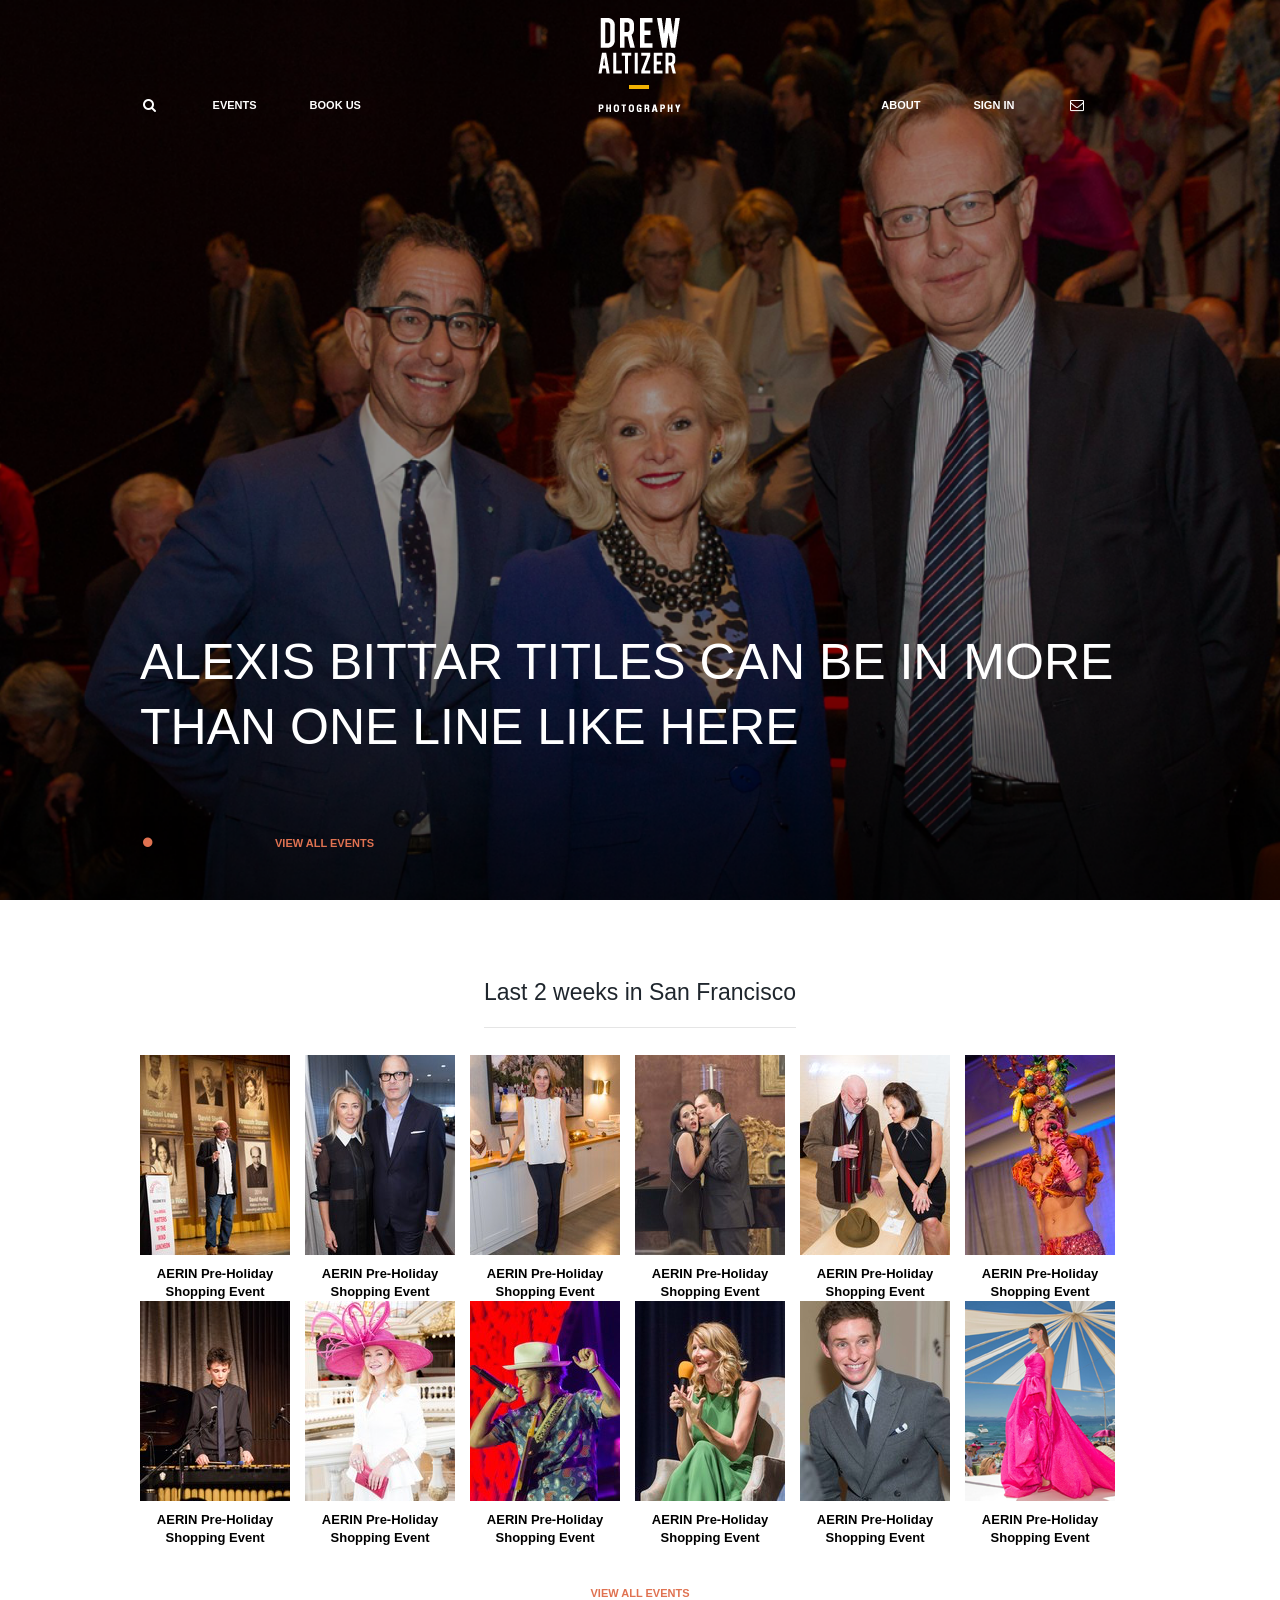
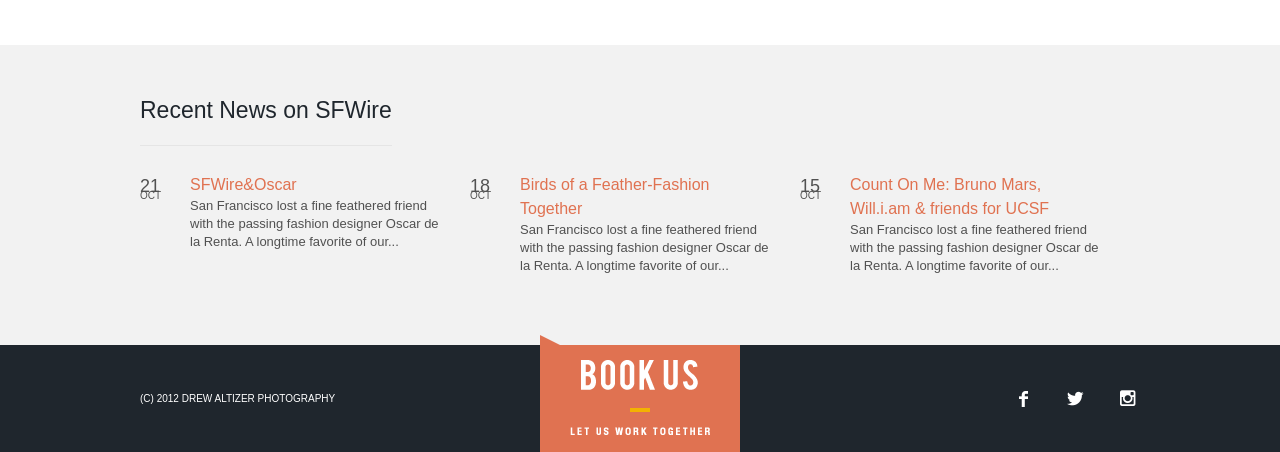
<file: projects/drew/index.html>
<!DOCTYPE html5>
<html>
<head>
  <meta charset="UTF-8"/>
  <!--<meta name="viewport" content="width=device-width, initial-scale=0">-->
  <link rel=stylesheet href="stylesheets/screen.css">
</head>
<body>
 <div class="wrapper">

   <header class="header" id="header">
    <div class="container row">
    	<a class="logo-link" id="logo-link" href="#"><img id="logo" src="images/logo-white.png"/></a>
        <nav class="navigation" id="menu">
        	 <a  class="left nav__item nav__icon" href="#search"><i class="demo-icon icon-search"></i></a>
        	 <a  class="left nav__item" href="#events">events</a>
        	 <a  class="left nav__item" href="#book-us">book us</a>
        	 <a  class="right nav__item nav__icon" href="#mail"><i class="demo-icon icon-mail"></i></a>
        	 <a  class="right nav__item" href="#sign-in">sign in</a>
        	 <a  class="right nav__item" href="#about">about</a>
        </nav>
    </div>
   </header>
  <div class="top-section">
  	<div class="container">
  		<h1>Alexis Bittar titles can be in more than one line like here</h1>
  		<a class="top-section__link top-section__link_circle  view-all-link" href="#events"><i class="demo-icon icon-circle"></i></a>
  	    <a class="top-section__link view-all-link" href="#events">view all events</a>
  	</div>
    <div class="flexslider top-section__flexslider">
      <ul class="slides">
        <li style="background-image: url(trash/header.png);">
        </li>
        <li style="background-image: url(trash/header.png);">
        </li>
        <li style="background-image: url(trash/header.png);">
        </li>
        <li style="background-image: url(trash/header.png);">
        </li>
      </ul>
    </div>
  </div>
  
  <div class="event-block" id="events">
  	<div class="container">
  		<h2>Last 2 weeks in San Francisco</h2>
  		<div class="row">
  			<div class="col-6">
  				<img src="trash/news1.png" class="event-block__img"/>
  				<a href="#">AERIN Pre-Holiday Shopping Event</a>
  			</div>
  			<div class="col-6">
  				<img src="trash/news2.png" class="event-block__img"/>
  				<a href="#">AERIN Pre-Holiday Shopping Event</a>
  			</div>
  			<div class="col-6">
  				<img src="trash/news3.png" class="event-block__img"/>
  				<a href="#">AERIN Pre-Holiday Shopping Event</a>
  			</div>
  			<div class="col-6">
  				<img src="trash/news4.png" class="event-block__img"/>
  				<a href="#">AERIN Pre-Holiday Shopping Event</a>
  			</div>
  			<div class="col-6">
  				<img src="trash/news5.png" class="event-block__img"/>
  				<a href="#">AERIN Pre-Holiday Shopping Event</a>
  			</div>
  			<div class="col-6">
  				<img src="trash/news6.png" class="event-block__img"/>
  				<a href="#">AERIN Pre-Holiday Shopping Event</a>
  			</div>
  			<div class="col-6">
  				<img src="trash/news7.png" class="event-block__img"/>
  				<a href="#">AERIN Pre-Holiday Shopping Event</a>
  			</div>
  			<div class="col-6">
  				<img src="trash/news8.png" class="event-block__img"/>
  				<a href="#">AERIN Pre-Holiday Shopping Event</a>
  			</div>
  			<div class="col-6">
  				<img src="trash/news9.png" class="event-block__img"/>
  				<a href="#">AERIN Pre-Holiday Shopping Event</a>
  			</div>
  			<div class="col-6">
  				<img src="trash/news10.png" class="event-block__img"/>
  				<a href="#">AERIN Pre-Holiday Shopping Event</a>
  			</div>
  			<div class="col-6">
  				<img src="trash/news11.png" class="event-block__img"/>
  				<a href="#">AERIN Pre-Holiday Shopping Event</a>
  			</div>
  			<div class="col-6">
  				<img src="trash/news12.png" class="event-block__img"/>
  				<a href="#">AERIN Pre-Holiday Shopping Event</a>
  			</div>
  		</div>
  		<a class="view-all-link event-block__link" href="#">view all events</a>
  	</div>
  </div>
  <div class="news-block">
  	<div class="container row">
  		<h2>Recent News on SFWire</h2>
  		<div class="row">
  			<div class="col-3">
  			   <span class="news-block__data left">21 <span class="data-month">oct</span></span>
  			   <div class="news-block__text left">
  			   	<a href="#"><h3>SFWire&Oscar</h3></a>
  			   	<span>San Francisco lost a fine feathered friend with the passing fashion designer Oscar de la Renta. A longtime favorite of our...</span>
  			   </div>
  		    </div>
  		    <div class="col-3">
  			   <span class="news-block__data left">18 <span class="data-month">oct</span></span>
  			   <div class="news-block__text left">
  			   	<a href="#"><h3>Birds of a Feather-Fashion Together</h3></a>
  			   	<span>San Francisco lost a fine feathered friend with the passing fashion designer Oscar de la Renta. A longtime favorite of our...</span>
  			   </div>
  		    </div>
  		    <div class="col-3 no-margin">
  			   <span class="news-block__data left">15 <span class="data-month">oct</span></span>
  			   <div class="news-block__text left">
  			   	<a href="#"><h3>Count On Me: Bruno Mars, Will.i.am & friends for UCSF</h3></a>
  			   	<span>San Francisco lost a fine feathered friend with the passing fashion designer Oscar de la Renta. A longtime favorite of our...</span>
  			   </div>
  		    </div>
  		</div>
  		
  	</div>
  </div>
  
 </div>
 <footer class="footer row" id="book-us">
 	<div class="container">
 	   <span class="left">(c) 2012 drew altizer photography</span>
 	   <span>
 	   	<a href="#" class="footer__social-icon"><i class="demo-icon icon-instagram"></i></a>
 	   	<a href="#" class="footer__social-icon"><i class="demo-icon icon-twitter"></i></a>
 	   	<a href="#" class="footer__social-icon"><i class="demo-icon icon-facebook"></i></a>
 	   </span>
 	   <img src="images/footer-logo.png" class="footer__logo"/>
    </div>
 </footer>
 <script type="text/javascript" src="javascripts/jquery-1.12.4.min.js"></script>
  <script type="text/javascript" src="javascripts/jquery.flexslider.js"></script>
  <script type="text/javascript" src="javascripts/main.js"></script>
  
</body>
</html>
</file>
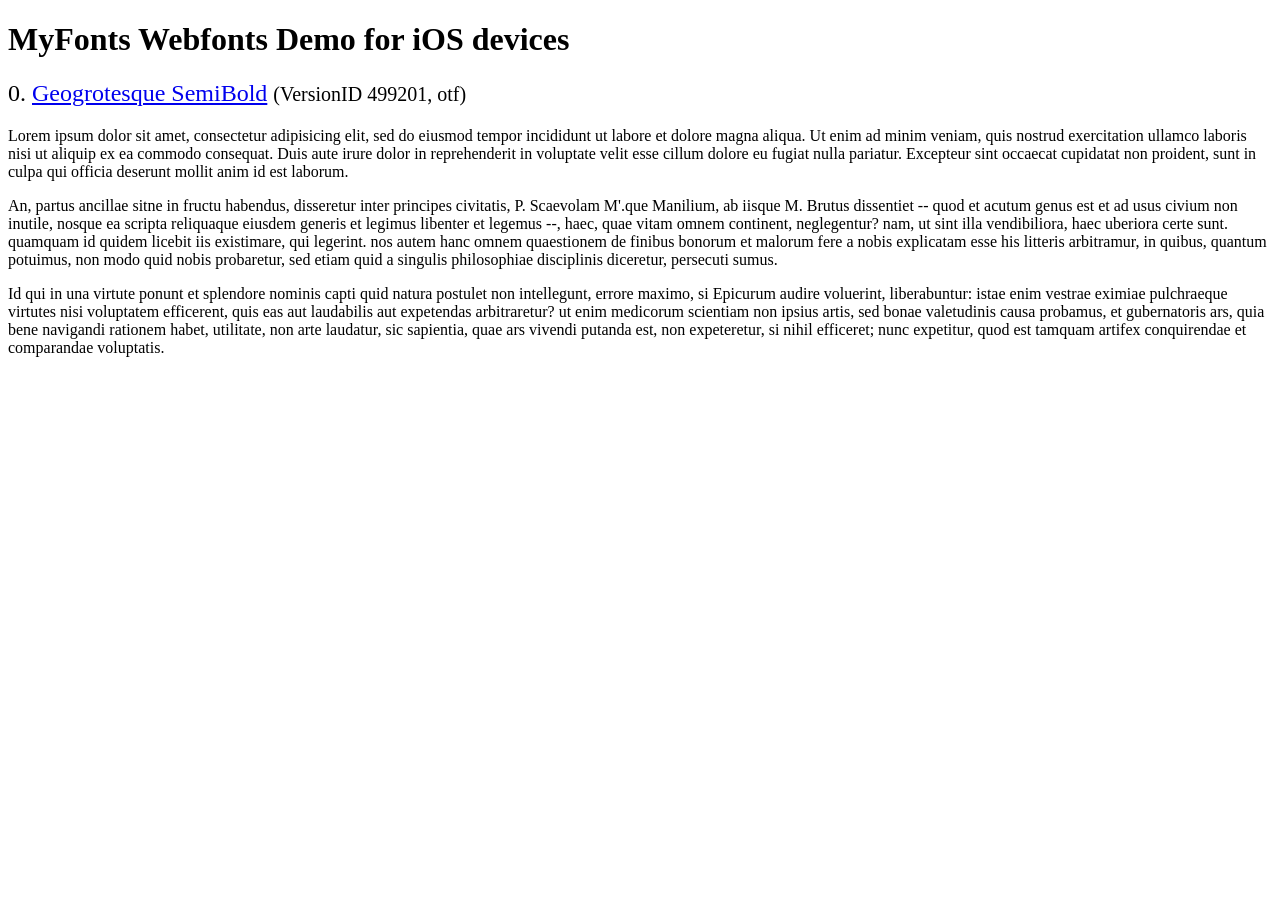
<file: projects/active-box/FlexSlider/woothemes-FlexSlider-9a419a0/demo/fonts/webfonts/geo-semibold/svg/index.html>
<!DOCTYPE html>
<html>
<head>
<title>MyFonts Webfonts Demo for iOS devices</title>
<meta http-equiv="content-type" content="text/html; charset=utf-8" />

<style type="text/css" media="all">

	h2 {
		 font-weight:normal;
	}

		
	@font-face {
		font-family:"Geogrotesque-SemiBold";
		src:url("style_169898.svg#Geogrotesque-SemiBold") format("svg");
	}
	
	.webfont_0 {
		font-family: Geogrotesque-SemiBold;
	}
		
</style>

</head>

<body>

<h1>MyFonts Webfonts Demo for iOS devices</h1>


<h2>0. <span class='webfont_0'><a href='http://new.myfonts.com/search/style::169898/'>Geogrotesque SemiBold</a></span>
<small>(VersionID 499201, otf)</small>
</h2>

<p class='webfont_0'>Lorem ipsum dolor sit amet, consectetur adipisicing elit, sed do eiusmod tempor incididunt ut labore et dolore magna aliqua. Ut enim ad minim veniam, quis nostrud exercitation ullamco laboris nisi ut aliquip ex ea commodo consequat. Duis aute irure dolor in reprehenderit in voluptate velit esse cillum dolore eu fugiat nulla pariatur. Excepteur sint occaecat cupidatat non proident, sunt in culpa qui officia deserunt mollit anim id est laborum.</p>

<p class='webfont_0'>An, partus ancillae sitne in fructu habendus, disseretur inter principes civitatis, P. Scaevolam M'.que Manilium, ab iisque M. Brutus dissentiet -- quod et acutum genus est et ad usus civium non inutile, nosque ea scripta reliquaque eiusdem generis et legimus libenter et legemus --, haec, quae vitam omnem continent, neglegentur? nam, ut sint illa vendibiliora, haec uberiora certe sunt. quamquam id quidem licebit iis existimare, qui legerint. nos autem hanc omnem quaestionem de finibus bonorum et malorum fere a nobis explicatam esse his litteris arbitramur, in quibus, quantum potuimus, non modo quid nobis probaretur, sed etiam quid a singulis philosophiae disciplinis diceretur, persecuti sumus.</p>

<p class='webfont_0'>Id qui in una virtute ponunt et splendore nominis capti quid natura postulet non intellegunt, errore maximo, si Epicurum audire voluerint, liberabuntur: istae enim vestrae eximiae pulchraeque virtutes nisi voluptatem efficerent, quis eas aut laudabilis aut expetendas arbitraretur? ut enim medicorum scientiam non ipsius artis, sed bonae valetudinis causa probamus, et gubernatoris ars, quia bene navigandi rationem habet, utilitate, non arte laudatur, sic sapientia, quae ars vivendi putanda est, non expeteretur, si nihil efficeret; nunc expetitur, quod est tamquam artifex conquirendae et comparandae voluptatis.</p>




</body>
</html>
</file>
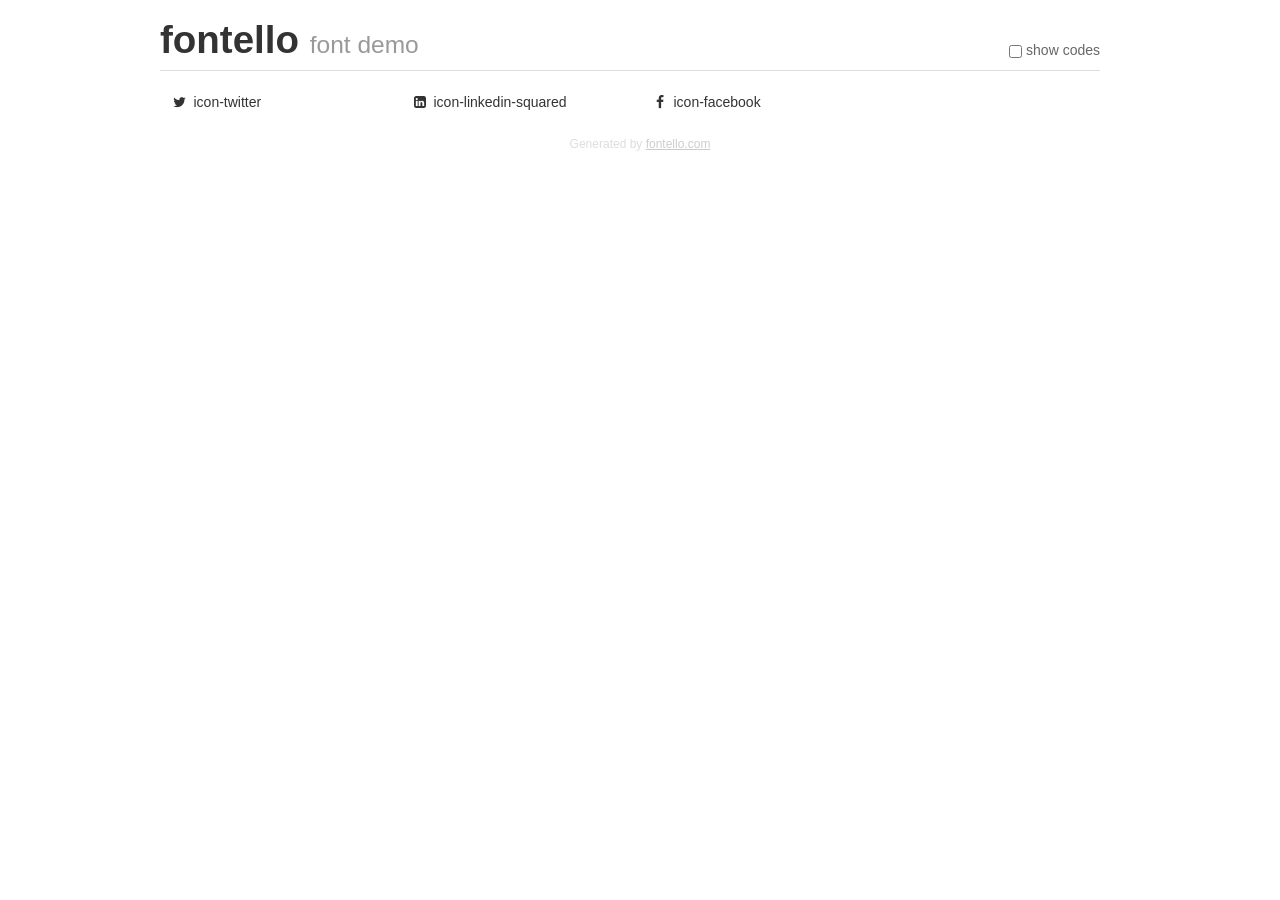
<file: projects/active-box/active-box-icons/demo.html>
<!DOCTYPE html>
<html>
  <head><!--[if lt IE 9]><script language="javascript" type="text/javascript" src="//html5shim.googlecode.com/svn/trunk/html5.js"></script><![endif]-->
    <meta charset="UTF-8"><style>/*
 * Bootstrap v2.2.1
 *
 * Copyright 2012 Twitter, Inc
 * Licensed under the Apache License v2.0
 * http://www.apache.org/licenses/LICENSE-2.0
 *
 * Designed and built with all the love in the world @twitter by @mdo and @fat.
 */
.clearfix {
  *zoom: 1;
}
.clearfix:before,
.clearfix:after {
  display: table;
  content: "";
  line-height: 0;
}
.clearfix:after {
  clear: both;
}
html {
  font-size: 100%;
  -webkit-text-size-adjust: 100%;
  -ms-text-size-adjust: 100%;
}
a:focus {
  outline: thin dotted #333;
  outline: 5px auto -webkit-focus-ring-color;
  outline-offset: -2px;
}
a:hover,
a:active {
  outline: 0;
}
button,
input,
select,
textarea {
  margin: 0;
  font-size: 100%;
  vertical-align: middle;
}
button,
input {
  *overflow: visible;
  line-height: normal;
}
button::-moz-focus-inner,
input::-moz-focus-inner {
  padding: 0;
  border: 0;
}
body {
  margin: 0;
  font-family: "Helvetica Neue", Helvetica, Arial, sans-serif;
  font-size: 14px;
  line-height: 20px;
  color: #333;
  background-color: #fff;
}
a {
  color: #08c;
  text-decoration: none;
}
a:hover {
  color: #005580;
  text-decoration: underline;
}
.row {
  margin-left: -20px;
  *zoom: 1;
}
.row:before,
.row:after {
  display: table;
  content: "";
  line-height: 0;
}
.row:after {
  clear: both;
}
[class*="span"] {
  float: left;
  min-height: 1px;
  margin-left: 20px;
}
.container,
.navbar-static-top .container,
.navbar-fixed-top .container,
.navbar-fixed-bottom .container {
  width: 940px;
}
.span12 {
  width: 940px;
}
.span11 {
  width: 860px;
}
.span10 {
  width: 780px;
}
.span9 {
  width: 700px;
}
.span8 {
  width: 620px;
}
.span7 {
  width: 540px;
}
.span6 {
  width: 460px;
}
.span5 {
  width: 380px;
}
.span4 {
  width: 300px;
}
.span3 {
  width: 220px;
}
.span2 {
  width: 140px;
}
.span1 {
  width: 60px;
}
[class*="span"].pull-right,
.row-fluid [class*="span"].pull-right {
  float: right;
}
.container {
  margin-right: auto;
  margin-left: auto;
  *zoom: 1;
}
.container:before,
.container:after {
  display: table;
  content: "";
  line-height: 0;
}
.container:after {
  clear: both;
}
p {
  margin: 0 0 10px;
}
.lead {
  margin-bottom: 20px;
  font-size: 21px;
  font-weight: 200;
  line-height: 30px;
}
small {
  font-size: 85%;
}
h1 {
  margin: 10px 0;
  font-family: inherit;
  font-weight: bold;
  line-height: 20px;
  color: inherit;
  text-rendering: optimizelegibility;
}
h1 small {
  font-weight: normal;
  line-height: 1;
  color: #999;
}
h1 {
  line-height: 40px;
}
h1 {
  font-size: 38.5px;
}
h1 small {
  font-size: 24.5px;
}
body {
  margin-top: 90px;
}
.header {
  position: fixed;
  top: 0;
  left: 50%;
  margin-left: -480px;
  background-color: #fff;
  border-bottom: 1px solid #ddd;
  padding-top: 10px;
  z-index: 10;
}
.footer {
  color: #ddd;
  font-size: 12px;
  text-align: center;
  margin-top: 20px;
}
.footer a {
  color: #ccc;
  text-decoration: underline;
}
.the-icons {
  font-size: 14px;
  line-height: 24px;
}
.switch {
  position: absolute;
  right: 0;
  bottom: 10px;
  color: #666;
}
.switch input {
  margin-right: 0.3em;
}
.codesOn .i-name {
  display: none;
}
.codesOn .i-code {
  display: inline;
}
.i-code {
  display: none;
}
@font-face {
      font-family: 'fontello';
      src: url('./font/fontello.eot?91294898');
      src: url('./font/fontello.eot?91294898#iefix') format('embedded-opentype'),
           url('./font/fontello.woff?91294898') format('woff'),
           url('./font/fontello.ttf?91294898') format('truetype'),
           url('./font/fontello.svg?91294898#fontello') format('svg');
      font-weight: normal;
      font-style: normal;
    }
     
     
    .demo-icon
    {
      font-family: "fontello";
      font-style: normal;
      font-weight: normal;
      speak: none;
     
      display: inline-block;
      text-decoration: inherit;
      width: 1em;
      margin-right: .2em;
      text-align: center;
      /* opacity: .8; */
     
      /* For safety - reset parent styles, that can break glyph codes*/
      font-variant: normal;
      text-transform: none;
     
      /* fix buttons height, for twitter bootstrap */
      line-height: 1em;
     
      /* Animation center compensation - margins should be symmetric */
      /* remove if not needed */
      margin-left: .2em;
     
      /* You can be more comfortable with increased icons size */
      /* font-size: 120%; */
     
      /* Font smoothing. That was taken from TWBS */
      -webkit-font-smoothing: antialiased;
      -moz-osx-font-smoothing: grayscale;
     
      /* Uncomment for 3D effect */
      /* text-shadow: 1px 1px 1px rgba(127, 127, 127, 0.3); */
    }
     </style>
    <link rel="stylesheet" href="css/animation.css"><!--[if IE 7]><link rel="stylesheet" href="css/fontello-ie7.css"><![endif]-->
    <script>
      function toggleCodes(on) {
        var obj = document.getElementById('icons');
      
        if (on) {
          obj.className += ' codesOn';
        } else {
          obj.className = obj.className.replace(' codesOn', '');
        }
      }
      
    </script>
  </head>
  <body>
    <div class="container header">
      <h1>
        fontello
         <small>font demo</small>
      </h1>
      <label class="switch">
        <input type="checkbox" onclick="toggleCodes(this.checked)">show codes
      </label>
    </div>
    <div id="icons" class="container">
      <div class="row">
        <div title="Code: 0xe803" class="the-icons span3"><i class="demo-icon icon-twitter">&#xe803;</i> <span class="i-name">icon-twitter</span><span class="i-code">0xe803</span></div>
        <div title="Code: 0xe804" class="the-icons span3"><i class="demo-icon icon-linkedin-squared">&#xe804;</i> <span class="i-name">icon-linkedin-squared</span><span class="i-code">0xe804</span></div>
        <div title="Code: 0xe805" class="the-icons span3"><i class="demo-icon icon-facebook">&#xe805;</i> <span class="i-name">icon-facebook</span><span class="i-code">0xe805</span></div>
      </div>
    </div>
    <div class="container footer">Generated by <a href="http://fontello.com">fontello.com</a></div>
  </body>
</html>
</file>
<file: projects/drew/stylesheets/screen.css>
/* Welcome to Compass.
 * In this file you should write your main styles. (or centralize your imports)
 * Import this file using the following HTML or equivalent:
 * <link href="/stylesheets/screen.css" media="screen, projection" rel="stylesheet" type="text/css" /> */
@import url(reset.css);
@import url(flexslider.css);
@import url(fontello.css);
@font-face {
  font-family: 'Bebas';
  src: url("../fonts/briefcase.svg") format("svg");
  font-weight: normal;
  font-style: normal; }
*,
*:before,
*:after {
  content: "";
  box-sizing: border-box; }

/*base*/
html {
  font-size: 100%;
  line-height: 100%; }

body {
  font-family: Helvetica, sans-serif;
  font-weight: normal;
  font-size: 13px;
  line-height: 18px;
  color: #515151; }

.wrapper {
  min-height: calc(100vh - 107px); }

.container {
  width: 1000px;
  margin: 0 auto;
  position: relative; }

.row:after {
  content: "";
  clear: both;
  display: block; }

.left {
  float: left; }

.right {
  float: right; }

.col-3 {
  width: 30%;
  float: left;
  margin-right: 30px; }

.col-6 {
  width: 15%;
  float: left;
  margin-right: 15px; }

/*typografy*/
a {
  text-decoration: none;
  font-size: 13px;
  line-height: 18px;
  font-weight: 600;
  color: #000000; }
  a:hover {
    color: #e07251; }
  a:active {
    color: #e07251; }

b,
strong {
  font-weight: 600; }

i,
em {
  font-style: italic; }

ul li {
  list-style-type: none; }

ol li {
  list-style-type: none; }

h1 {
  font-family: "Bebas", sans-serif;
  text-transform: uppercase;
  font-size: 50px;
  line-height: 65px;
  color: #ffffff;
  top: 70vh;
  left: 0px;
  position: absolute;
  z-index: 3;
  cursor: pointer;
  transition: all .3s ease-out 0s; }

h1:hover {
  background: #e07251;
  transition: all .3s ease-out 0s; }

h2 {
  font-size: 23px;
  line-height: 25px;
  color: #1f262d;
  margin-bottom: 50px;
  position: relative;
  display: inline-block; }

h2:after {
  content: "";
  height: 1px;
  background-color: #e5e5e5;
  position: absolute;
  width: 100%;
  left: 0px;
  bottom: -23px; }

h3 {
  font-size: 16px;
  line-height: 24px;
  color: #e07251;
  font-weight: 400; }

.demo-icon:hover,
.demo-icon:active {
  text-shadow: 0px 0px 3px #ffffff; }

/*header styles*/
.header,
.header-white {
  height: 112px;
  position: fixed;
  z-index: 5;
  width: 100%;
  padding-top: 98px;
  transition: all .3s ease-out 0s; }

.header-white {
  background: rgba(255, 255, 255, 0.6);
  padding-top: 32px; }

.header-white a {
  color: #000000; }

.logo-link,
.logo-black {
  display: inline-block;
  position: absolute;
  left: 50%;
  transform: translateX(-50%);
  bottom: 0px; }

.logo-black {
  top: 3px; }

.nav__item {
  color: #ffffff;
  text-transform: uppercase;
  font-size: 11px;
  line-height: 14px;
  margin-right: 53px; }

.nav__item:hover {
  text-decoration: underline; }

.nav__icon {
  font-size: 14px; }

/*.menu-black {
  color:$black;
}*/
/*top-section styles*/
.top-section {
  height: 100vh;
  min-height: 665px;
  position: relative; }

.top-section__flexslider {
  position: absolute;
  height: 100vh;
  top: 0px;
  left: 0px;
  width: 100%; }

.view-all-link {
  color: #e07251;
  text-transform: uppercase;
  font-size: 11px;
  line-height: 13px; }

.top-section__link {
  position: absolute;
  left: 135px;
  top: 93vh;
  z-index: 3; }

.top-section__link_circle {
  left: 0px; }

/*event-block*/
.event-block {
  text-align: center;
  padding-top: 80px;
  padding-bottom: 45px; }

.event-block__img {
  margin-bottom: 10px; }

.event-block__link {
  display: inline-block;
  margin-top: 40px; }

/*news-block*/
.news-block {
  background-color: #f2f2f2;
  padding-top: 53px;
  padding-bottom: 70px; }

.news-block__data {
  display: inline-block;
  text-transform: uppercase;
  width: 25px;
  margin-right: 25px;
  margin-top: 8px;
  font-size: 18px;
  line-height: 10px; }

.data-month {
  font-size: 10px;
  line-height: 10px; }

.news-block__text {
  width: 250px; }

/*footer*/
.footer {
  padding: 45px 0px 44px 0px;
  text-transform: uppercase;
  color: #ffffff;
  font-size: 10px;
  background-color: #1f262d;
  position: relative; }

.footer__social-icon {
  margin-left: 27px;
  font-size: 18px;
  float: right;
  color: #ffffff; }

.footer__logo {
  position: absolute;
  left: 50%;
  transform: translateX(-50%);
  top: -55px; }

/*help styles*/
.no-margin {
  margin: 0 0; }

.flexslider .slides img {
  /* height: auto; */
  min-height: 100%;
  width: auto;
  min-width: 100%;
  position: absolute;
  top: 0;
  left: 50%;
  transform: translateX(-50%); }

/*# sourceMappingURL=screen.css.map */
</file>
<file: projects/active-box/active-box-icons/css/animation.css>
/*
   Animation example, for spinners
*/
.animate-spin {
  -moz-animation: spin 2s infinite linear;
  -o-animation: spin 2s infinite linear;
  -webkit-animation: spin 2s infinite linear;
  animation: spin 2s infinite linear;
  display: inline-block;
}
@-moz-keyframes spin {
  0% {
    -moz-transform: rotate(0deg);
    -o-transform: rotate(0deg);
    -webkit-transform: rotate(0deg);
    transform: rotate(0deg);
  }

  100% {
    -moz-transform: rotate(359deg);
    -o-transform: rotate(359deg);
    -webkit-transform: rotate(359deg);
    transform: rotate(359deg);
  }
}
@-webkit-keyframes spin {
  0% {
    -moz-transform: rotate(0deg);
    -o-transform: rotate(0deg);
    -webkit-transform: rotate(0deg);
    transform: rotate(0deg);
  }

  100% {
    -moz-transform: rotate(359deg);
    -o-transform: rotate(359deg);
    -webkit-transform: rotate(359deg);
    transform: rotate(359deg);
  }
}
@-o-keyframes spin {
  0% {
    -moz-transform: rotate(0deg);
    -o-transform: rotate(0deg);
    -webkit-transform: rotate(0deg);
    transform: rotate(0deg);
  }

  100% {
    -moz-transform: rotate(359deg);
    -o-transform: rotate(359deg);
    -webkit-transform: rotate(359deg);
    transform: rotate(359deg);
  }
}
@-ms-keyframes spin {
  0% {
    -moz-transform: rotate(0deg);
    -o-transform: rotate(0deg);
    -webkit-transform: rotate(0deg);
    transform: rotate(0deg);
  }

  100% {
    -moz-transform: rotate(359deg);
    -o-transform: rotate(359deg);
    -webkit-transform: rotate(359deg);
    transform: rotate(359deg);
  }
}
@keyframes spin {
  0% {
    -moz-transform: rotate(0deg);
    -o-transform: rotate(0deg);
    -webkit-transform: rotate(0deg);
    transform: rotate(0deg);
  }

  100% {
    -moz-transform: rotate(359deg);
    -o-transform: rotate(359deg);
    -webkit-transform: rotate(359deg);
    transform: rotate(359deg);
  }
}
</file>
<file: projects/active-box/active-box-icons/css/fontello-ie7.css>
[class^="icon-"], [class*=" icon-"] {
  font-family: 'fontello';
  font-style: normal;
  font-weight: normal;
 
  /* fix buttons height */
  line-height: 1em;
 
  /* you can be more comfortable with increased icons size */
  /* font-size: 120%; */
}
 
.icon-twitter { *zoom: expression( this.runtimeStyle['zoom'] = '1', this.innerHTML = '&#xe803;&nbsp;'); }
.icon-linkedin-squared { *zoom: expression( this.runtimeStyle['zoom'] = '1', this.innerHTML = '&#xe804;&nbsp;'); }
.icon-facebook { *zoom: expression( this.runtimeStyle['zoom'] = '1', this.innerHTML = '&#xe805;&nbsp;'); }
</file>
